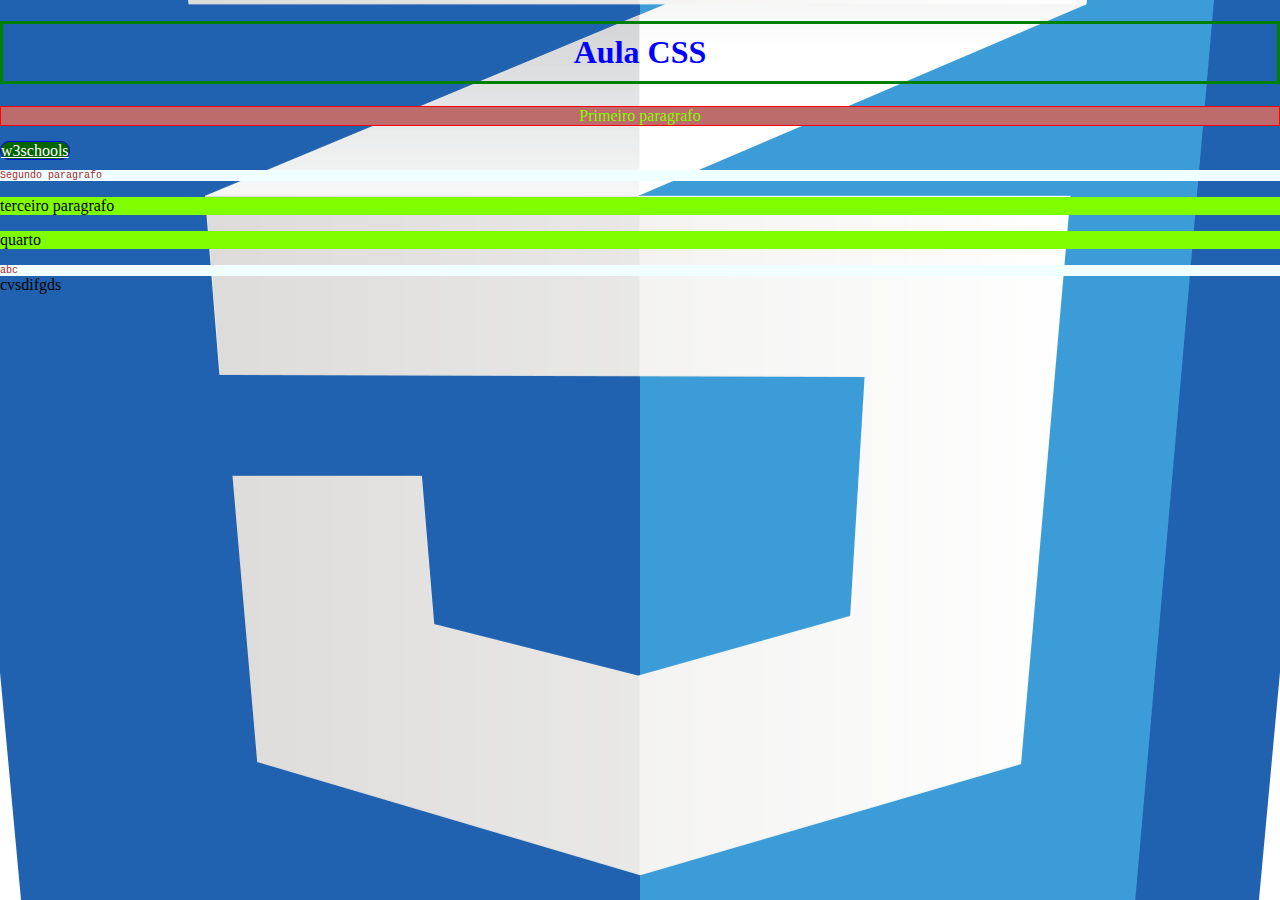
<file: index.html>
<!DOCTYPE html>
<html lang="en">
<head>
    <meta charset="UTF-8">
    <meta http-equiv="X-UA-Compatible" content="IE=edge">
    <meta name="viewport" content="width=device-width, initial-scale=1.0">
    <title>Document</title>
    
    <link rel="stylesheet" href="estilo.css">

</head>
<body>
    <h1> Aula CSS</h1>
    <p id="especial">Primeiro paragrafo</p>
    <a href="https://www.w3schools.com/"> w3schools</a>
    <p class="luide">Segundo paragrafo</p>
    <p>terceiro paragrafo</p>
    <p>quarto</p>

    <section class="luide
    ">abc </section>
    <section> cvsdifgds</section>
    
</body>
</html>

<!--

<style> 
        h1{
            color: red;
        }
        p{
            background-color:cornflowerblue;
        }
    
    </style>


-->
</file>
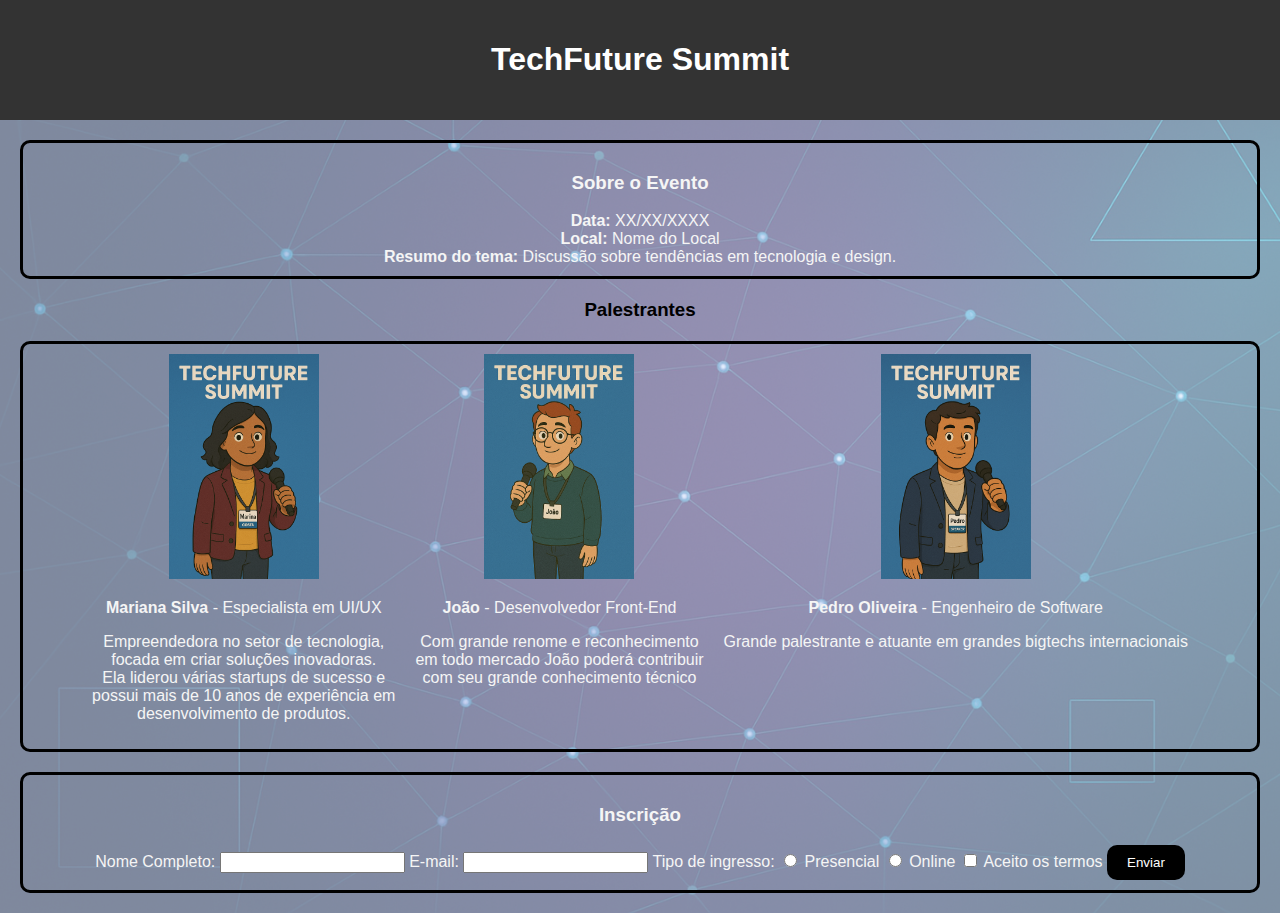
<file: atividade/index.html>
<!--<!DOCTYPE html>
<html lang="en">
<head>
    <meta charset="UTF-8">
    <meta http-equiv="X-UA-Compatible" content="IE=edge">
    <meta name="viewport" content="width=device-width, initial-scale=1.0">
    <title>TechFuture Summit</title>
    <link rel="stylesheet" href="style.css">
</head>
<body class="banner">
    <header> 
        <h1>TechFuture Summit</h1>
    </header>
    
    <section>
        <h3>Sobre o Evento</h3>
        <ul class="listas">
            
            <p><strong>Resumo do tema: O TechFuture Summit será um encontro de
desenvolvedores e designers para discutir tendências em tecnologia e design.</strong></p>
            <p>O encontro acontecerá no local xxx, no dia xx/xx/xxx, às xx:xx:xx h</p>
            </li>
        </ul>
    </section class="galeria" >
        <h3>Palestrantes</h3>
            <p><strong>Mariana Silva</strong></p>
            <img src="img/fotoMarina.png" alt="foto palestrante mariana" height="250px" width="200">
            <p>Lucas Pereira</p>
            <img src="img/fotoJoao.png" alt="foto palestrante João" height="250px" width="200">
            <p>Pedro Oliveira</p>
            <img src="img/fotoPedro.png" alt="foto palestrante Pedro" height="250px" width="200">
        <br>
    <section>
        <form action="" method="post"></form>
        <fieldset>
            <label for="Nome completo"> Nome Completo:</label>
            <input type="name" name="" id="email">
            
            <label for="Nome completo"> E-mail:</label>
            <input type="email" name="" id="email">
        </fieldset>
    </section>

    <section>
        <label for="ingresso">Presencial</label>
        <input type="radio" name="presencial" id="presencial">
        <label for="ingresso1">Online</label>
        <input type="radio" name="online" id="online">
    </section>

    <p>
        <input type="checkbox" name="presencial" id="presencial">
        <label for="ingresso">Aceitar os termos</label>
    </p>
    <button id="mensagem">Enviar inscrição</button>
    <!--<label for="confirmarEnvio">Enviar</label>
    <input type="checkbox" id="confirmarEnvio" hidden>
    <p id="mensagem">Inscrição realizada com sucesso!</p>

    


</body>
</html>
-->
<!DOCTYPE html>
<html lang="pt">
<head>
    <meta charset="UTF-8">
    <meta name="viewport" content="width=device-width, initial-scale=1.0">
    <title>TechFuture Summit</title>
    <link rel="stylesheet" href="style.css">
</head>
<body class="banner">
    
   
    <header>
        <h1>TechFuture Summit</h1>
    </header>

    <section class="sobre">
        <h3>Sobre o Evento</h3>
        <ul>
            <li><strong>Data:</strong> XX/XX/XXXX</li>
            <li><strong>Local:</strong> Nome do Local</li>
            <li><strong>Resumo do tema:</strong> Discussão sobre tendências em tecnologia e design.</li>
        </ul>
    </section>
        <h3>Palestrantes</h3>
    <section class="palestrantes">
        <div class="palestrante">
            <img src="img/fotoMarina.png" alt="Mariana Silva">
            <p><strong>Mariana Silva</strong> - Especialista em UI/UX</p>
            <p>Empreendedora no setor de tecnologia,<br> 
                focada em criar soluções inovadoras. <br>
                Ela liderou várias startups de sucesso e <br> 
                possui mais de 10 anos de experiência em <br>
                desenvolvimento de produtos.</p>
        </div>
        <div class="palestrante">
            <img src="img/fotoJoao.png" alt="Lucas Pereira">
            <p><strong>João</strong> - Desenvolvedor Front-End</p>
            <p>Com grande renome e reconhecimento <br>em todo mercado 
            João poderá contribuir<br> com seu grande conhecimento técnico</p>
        </div>
        <div class="palestrante">
            <img src="img/fotoPedro.png" alt="Pedro Oliveira">
            <p><strong>Pedro Oliveira</strong> - Engenheiro de Software</p>
            <p>Grande palestrante e atuante em grandes bigtechs internacionais</p>
        </div>
    </section>
<footer>
    <section class="inscricao">
        <h3>Inscrição</h3>
        <form action="" method="post">
            <label for="nome">Nome Completo:</label>
            <input type="text" id="nome" required>

            <label for="email">E-mail:</label>
            <input type="email" id="email" required>

            <label>Tipo de ingresso:</label>
            <input type="radio" name="ingresso" id="presencial">
            <label for="presencial">Presencial</label>

            <input type="radio" name="ingresso" id="online">
            <label for="online">Online</label>

            <input type="checkbox" id="termos" required>
            <label for="termos" required>Aceito os termos</label>

            <button type="submit">Enviar</button>
        </form>
    </section>
</footer>
</body>
</html>
</file>
<file: estilo.css>
/* externo pq ta puxando de um arquivo de fora*/
body{
    margin:0px;
    background-image: url(image/R.png);
    background-position: center;
}
h1{
    border: 3px solid green;
    color: blue;
    text-align: center;
    padding: 10px;
    display: inline center
    
}

p{
    background-color: chartreuse;
    

}
section{
    /*border: 1px solid #1E90FF;*/
}
/* classe*/
.luide{
    font-family: 'Courier New', Courier, monospace;
    font-size: 10px;
    color: brown;
    background-color: azure;
}

/* seletor id*/
#especial{
    border: 1px solid red;
    background-color: rgb(189, 107, 107);
    color: chartreuse;
    text-align: center;

}

/* inline tem precedência que o externo*/


/* pseudo classes permitem aplicar estilos em estados especiais do elemento*/


a{

    border: 1px solid blue;
    border-radius: 10px;
    background-color: darkgreen;
    color:white;
}

a:hover{

    border: 1px solid blue;
    border-radius: 10px;
    background-color: rgb(0, 100, 100);
    color:rgb(181, 183, 46);
}
</file>
<file: atividade/style.css>
body {
    font-family: Arial, sans-serif;
    margin: 0;
    padding: 0;
    
}

header {
    background-color: #333;
    color: white;
    text-align: center;
    padding: 20px;
}

section {
    margin: 20px;
    padding: 20px;
    /*background-color: white;*/
    border-radius: 10px;
    text-align: center;
    border: 3px solid black;
    color: whitesmoke;
    text-align: center;
    padding: 10px;
    display: inline center
}

ul{
    list-style-type: none;
    padding: 0;
    margin: 0;
    
}

h3 {
    text-align: center;
}


.palestrantes {
    display: flex;
    gap: 20px;
    justify-content: center;
    
}

.palestrante img {
    width: 150px;
    height: auto;
    border-radius: 0;
    
}

.inscricao {
    text-align: center;
}

button {
    background-color: black;
    color: white;
    padding: 10px 20px;
    border: none;
    cursor: pointer;
    border-radius: 10px;
}

button:hover {
    background-color: darkblue;
    border-radius: 10px;
    background-color: rgb(0, 100, 100);
    color:rgb(181, 183, 46);
}


.banner {
  
  align-items: center;
  justify-content: center;
  height: auto;
  width: 100%;
  position: absolute;
}

.banner::before {
  content: "";
  position: absolute;
  inset:0 ;
  background-image: url("img/techfuture_background.png");
  background-size: cover;
  background-position: center;
  z-index: -1;
  opacity: 0.5;
}
</file>
